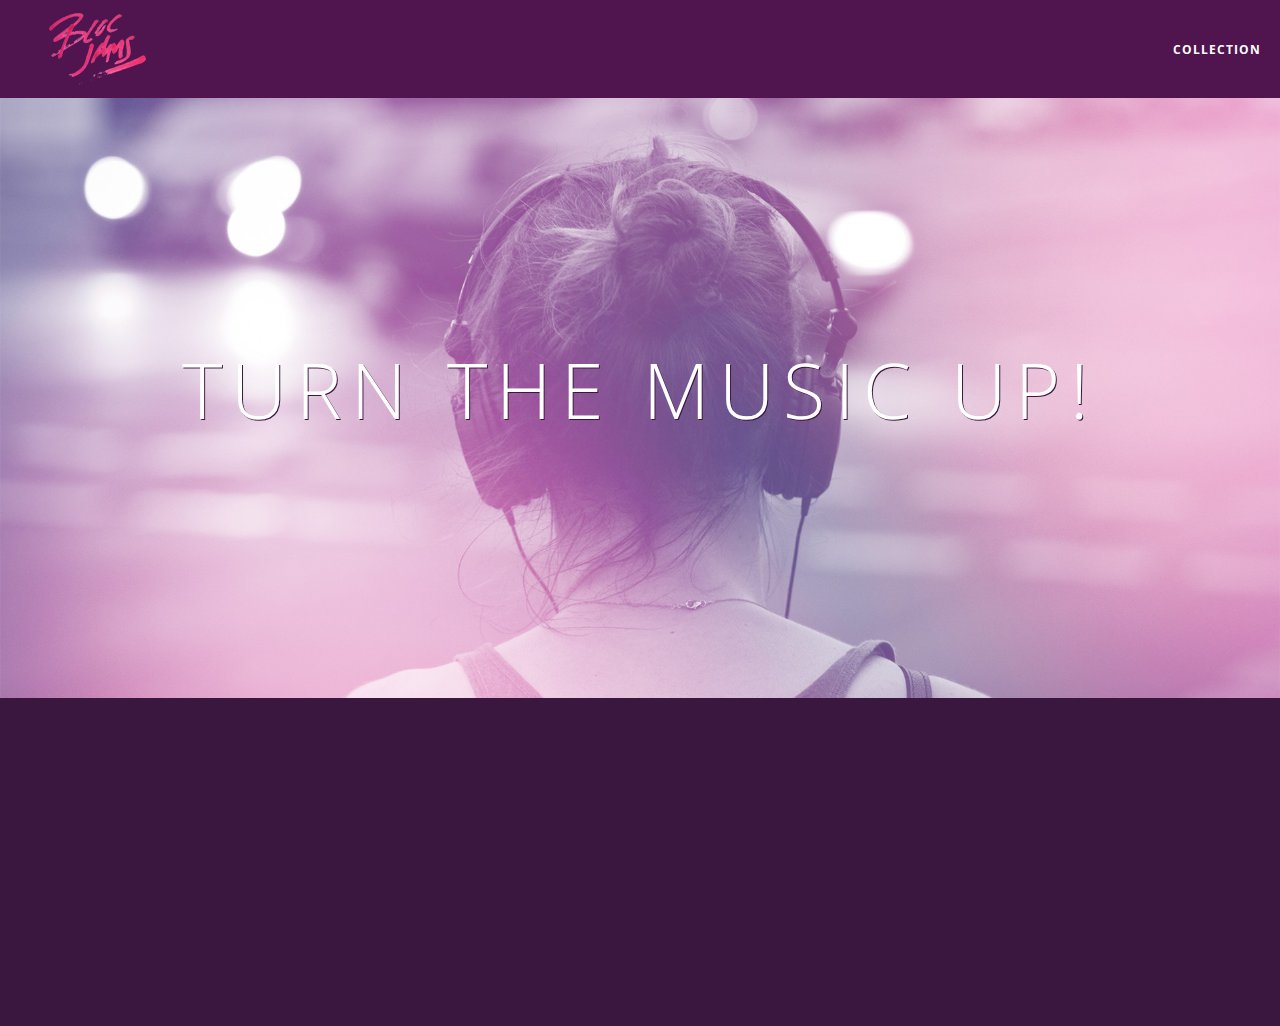
<file: index.html>
<!DOCTYPE html>
<html>
    <head>
      <title>Bloc Jams</title>
        <meta name="viewport" content="width=device-width, initial-scale=1">
        <link rel="stylesheet" type="text/css" href="http://fonts.googleapis.com/css?family=Open+Sans:400,800,600,700,300">
         <link rel="stylesheet" type="text/css" href="http://code.ionicframework.com/ionicons/2.0.1/css/ionicons.min.css">
         <link rel="stylesheet" type="text/css" href="styles/normalize.css">
         <link rel="stylesheet" type="text/css" href="styles/main.css">
        <link rel="stylesheet" type="text/css" href="styles/landing.css">

    </head>
    <body class="landing">
        <nav class="navbar"> <!-- navigation bar -->
        <a href="index.html" class="logo">    
            <img src="assets/images/bloc_jams_logo.png" alt="bloc jams logo">
            </a>
            <div class="links-container">
            <a href="collection.html" class="navbar-link">collection</a>
            </div>
        </nav> 
        <section class="hero-content"> <!-- hero content -->
            <h1 class="hero-title">Turn the music up!</h1>
        </section> 
        <section class="selling-points container clearfix"> <!-- selling points -->
            <div class="point column third">
                <span class="ion-music-note"></span>
                <h5 class="point-title">Choose your music</h5>
                <p class="point-description">The world is full of music; why should you have to listen to music that someone else chose?</p>
            </div>
            <div class="point column third">
                <span class="ion-radio-waves"></span>
                <h5 class="point-title">Unlimited, streaming, ad-free</h5>
                <p class="point-description">No arbitrary limits. No distractions.</p>
            </div>
            <div class="point column third">
                <span class="ion-iphone"></span>
                <h5 class="point-title">Mobile enabled</h5>
                <p class="point-description">Listen to your music on the go. This streaming service is available on all mobile platforms.</p>
            </div>
        </section>
        <script src="https://code.jquery.com/jquery-2.1.3.min.js"></script>     
        <script src="scripts/landing.js"></script>
    </body>
</html>
</file>
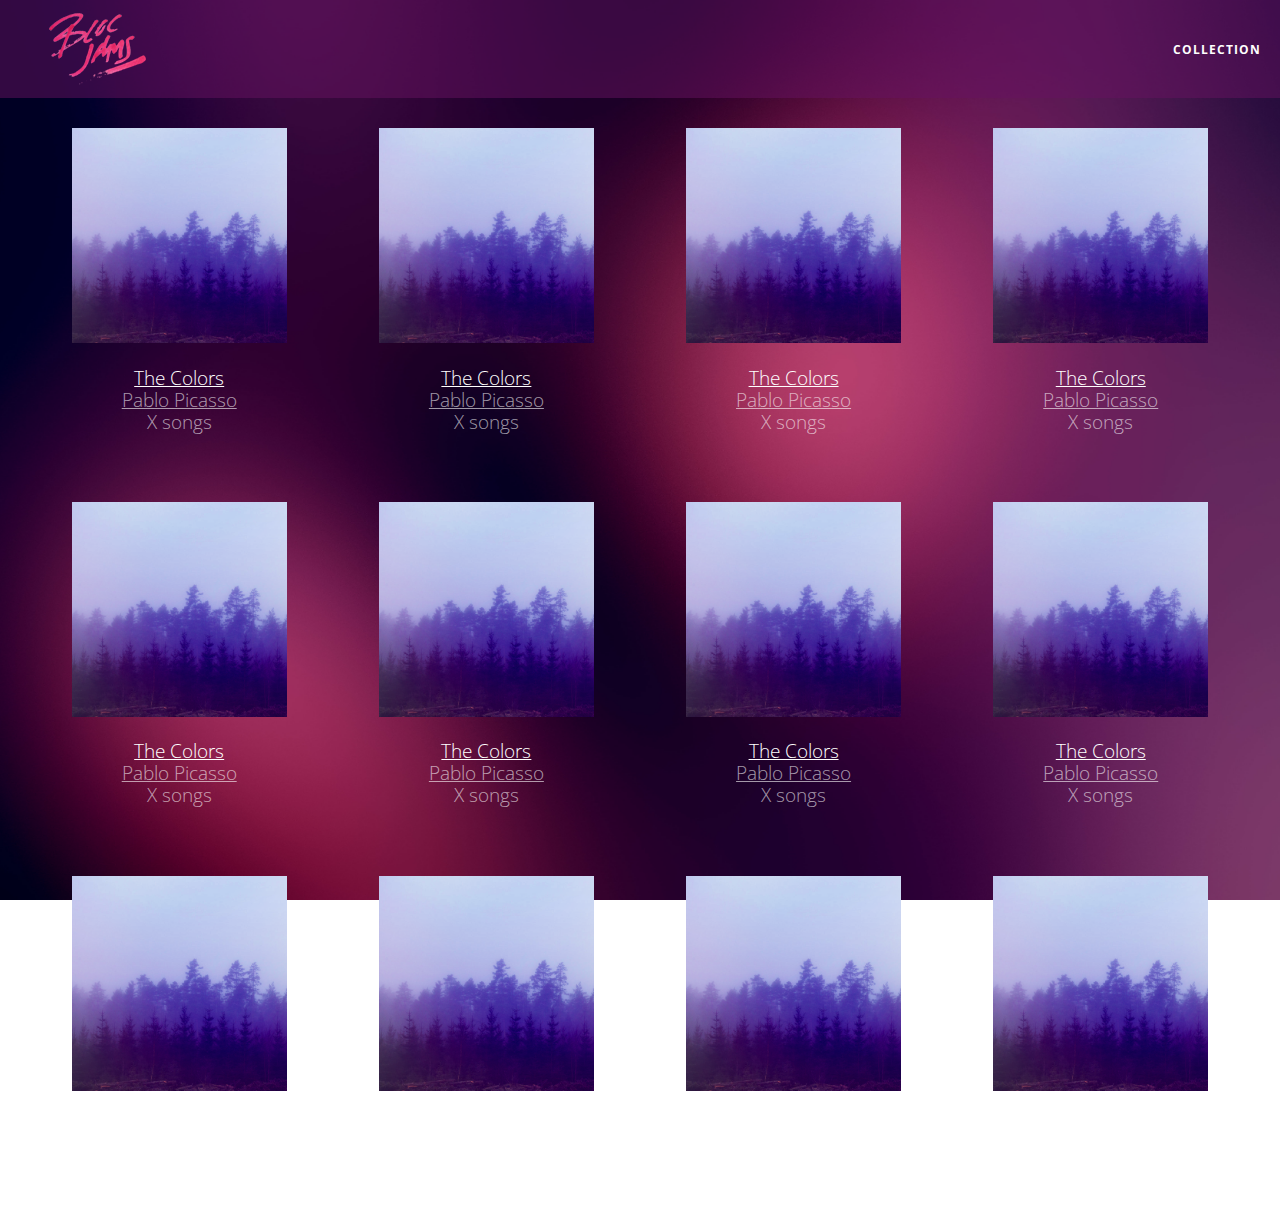
<file: collection.html>
<!DOCTYPE html>
 <html>
     <head>
         <title>Bloc Jams</title>
         <meta name="viewport" content="width=device-width, initial-scale=1">
         <link rel="stylesheet" type="text/css" href="http://fonts.googleapis.com/css?family=Open+Sans:400,800,600,700,300">
         <link rel="stylesheet" type="text/css" href="http://code.ionicframework.com/ionicons/2.0.1/css/ionicons.min.css">
         <link rel="stylesheet" type="text/css" href="styles/normalize.css">
         <link rel="stylesheet" type="text/css" href="styles/main.css">
         <link rel="stylesheet" type="text/css" href="styles/collection.css">
     </head>
     <body class="collection">
         <nav class="navbar"> <!-- nav bar -->
             <a href="index.html" class="logo">
                 <img src="assets/images/bloc_jams_logo.png" alt="bloc jams logo">
             </a>
             <div class="links-container">
                 <a href="collection.html" class="navbar-link">collection</a>
             </div>
         </nav>
         <section class="album-covers container clearfix">
             </section>
          <script src="https://code.jquery.com/jquery-2.1.3.min.js"></script> 
         <script src="scripts/collection.js"></script>
     </body>
 </html>
</file>
<file: styles/main.css>
*, *::before, *::after {
    -moz-box-sizing: border-box;
    -webkit-box-sizing: border-box;
    box-sizing: border-box;
}

html {
     height: 100%; /* makes sure our HTML takes up 100% of the browser window */
     font-size: 100%;
 }
 
 body {
     font-family: 'Open Sans'; /* sets our font to the "Open Sans" typeface */
     color: white;             /* sets the text color to white */
     min-height: 100%;         /* says the height of the body must be, at minimum, 100% of the window */
 }
 


.navbar {
    position: relative; 
    padding: 0.5rem;
     background-color: rgba(101,18,95,0.5);
     z-index: 1;
 }
 
 .navbar .logo {
     position: relative; /* positioning will be explained in a resource */
     left: 2rem;
     cursor: pointer;  /* produces the finger-pointer icon when you hover over the logo */
     
 }

.navbar .links-container {
     display: table;
     position: absolute;
     top: 0;
     right: 0;
     height: 100px;
     color: white;
     text-decoration: none;
 }
 
 .links-container .navbar-link {
     display: table-cell;
     position: relative;
     height: 100%;
     padding-left: 1rem;
     padding-right: 1rem;
     vertical-align: middle;
     color: white;
     font-size: 0.625rem;
     letter-spacing: 0.05rem;
     font-weight: 700;
     text-transform: uppercase;
     text-decoration: none;
     cursor: pointer;
 }
 
   
 .links-container .navbar-link:hover {
     color: rgb(233,50,117);
 }


.container {
    margin: 0 auto;
    max-width: 64rem;
}

.container.narrow {
     max-width: 56rem;
 }


/* Medium and small screens (640px) */
 @media (min-width: 640px) {
     html {font-size: 112%; }
     
     .column {
         float: left;
         padding-left: 1rem;
         padding-right: 1rem;
         
        
     }
     
      .column.full {width: 100%;}
         .column.two-thirds {width: 66.7%;}
         .column.half {width: 50%;}
         .column.third {width: 33.3%;}
         .column.fourth {width: 25%;}
         .column.flow-opposite {float: right;}
     
 }
 
 /* Large screens (1024px) */
 @media (min-width: 1024px) {
     html {font-size: 120%; }
 }



.clearfix::before,
.clearfix::after {
   content: " ";
   display: table;
}

.clearfix::after {
   clear: both;
}
</file>
<file: styles/landing.css>
body.landing {
     background-color: rgb(58,23,63);
 }
 
 .hero-content {
     position: relative;
     min-height: 600px;
     background-image: url(../assets/images/bloc_jams_bg.jpg);
     background-repeat: no-repeat;
     background-position: center center;
     background-size: cover;
 }
 
 .hero-content .hero-title {
     position: absolute;
     top: 40%;
     -webkit-transform: translateY(-50%);
     -moz-transform: translateY(-50%);
     transform: translateY(-50%);
     width: 100%;
     text-align: center;
     font-size: 4rem;
     font-weight: 300;
     text-transform: uppercase;
     letter-spacing: 0.5rem;
     text-shadow: 1px 1px 0px rgb(58,23,63);
 }
 
 .selling-points {
     position: relative;
     
 }
 
 .point {
     position: relative;
     padding: 2rem;
     text-align: center;
      opacity: 0;
     -webkit-transform: scaleX(0.9) translateY(3rem);
     -moz-transform: scaleX(0.9) translateY(3rem);
     transform: scaleX(0.9) translateY(3rem);
     -webkit-transition: all 0.25s ease-in-out;
     -moz-transition: all 0.25s ease-in-out;
     transition: all 0.25s ease-in-out;
     -webkit-transition-delay: 0.2s;
     -moz-transition-delay: 0.2s;
     transition-delay: 0.2s;
 }
 
 .point .point-title {
     font-size: 1.25rem;
 }
 
 .ion-music-note,
 .ion-radio-waves,
 .ion-iphone {
     color: rgb(233,50,117);
     font-size: 5rem;
 }
</file>
<file: styles/collection.css>
body.collection {
     background-image: url(../assets/images/blurred_backgrounds/blur_bg_2.jpg);
     background-repeat: no-repeat;
     background-attachment: fixed;
     background-position: center center;
     background-size: cover;
 }
 
 .album-covers {
     position: relative;
 }
 
 .collection-album-container {
     position: relative;
     margin-top: 30px;
     margin-bottom: 20px;
     text-align: center;
 }
 
 .collection-album-container .caption {
     margin-top: 10px;
 }
 
 .collection-album-container .caption p {
     font-size: 1rem;
     font-weight: 300;
     color: rgba(255, 255, 255, 0.6);
 }
 
 .collection-album-container .caption p a {
     color: rgba(255, 255, 255, 0.6);
 }
 
 .collection-album-container .caption p a.album-name {
     color: white;
 }
 
 .collection-album-container img {
     width: 80%;
 }
</file>
